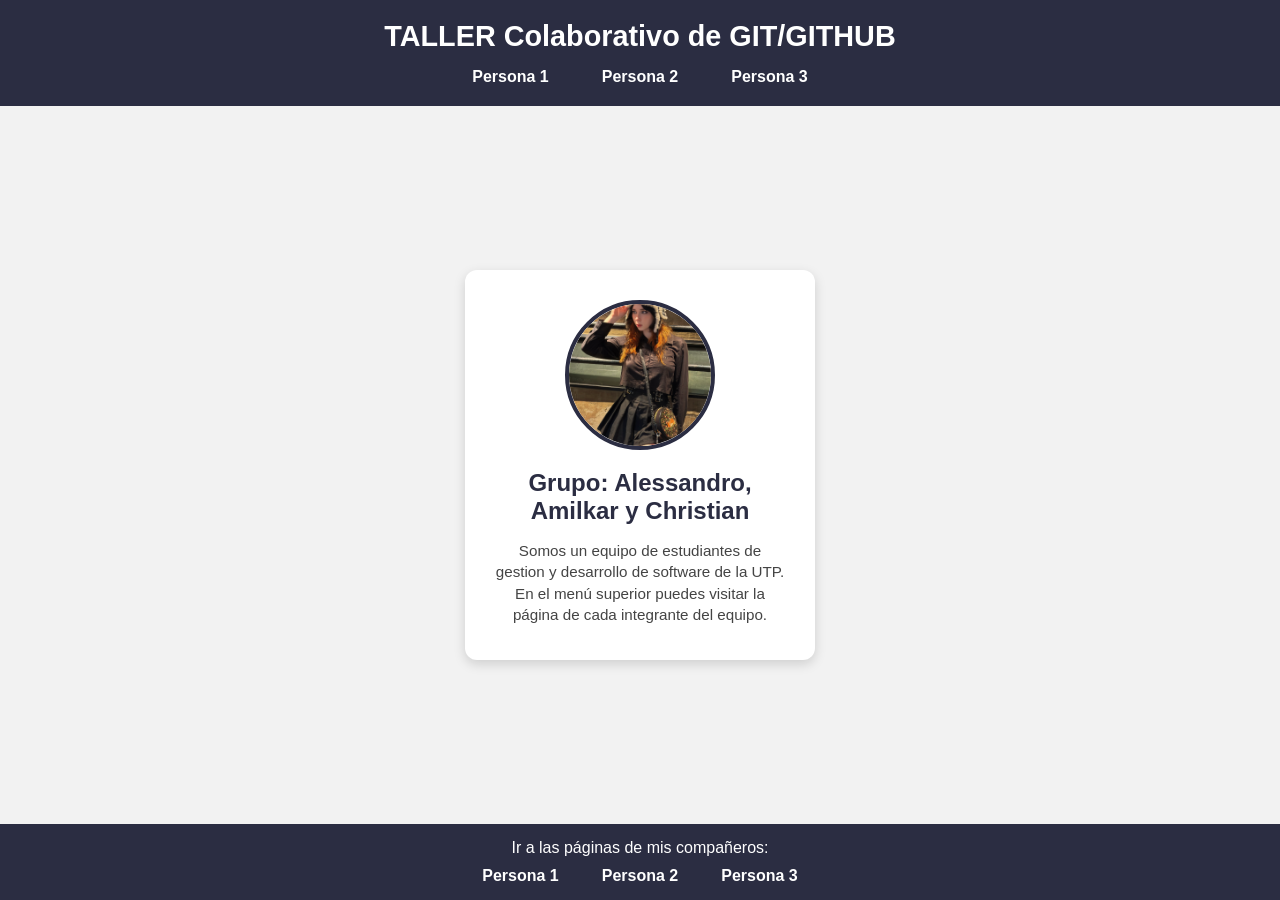
<file: LaboratorioPractico/HTML/Index.html>
<!DOCTYPE html>
<html lang="es">
<head>
<meta charset="UTF-8">
<meta name="viewport" content="width=device-width, initial-scale=1.0">
<title>Inicio - Taller Colaborativo GIT</title>
<link rel="stylesheet" href="../CSS/style.css">
</head>
<body>

<header>
  <h1>TALLER Colaborativo de GIT/GITHUB</h1>
  <nav>
    <ul>
      <li><a href="persona1.html">Persona 1</a></li>
      <li><a href="persona2.html">Persona 2</a></li>
      <li><a href="persona3.html">Persona 3</a></li>
    </ul>
  </nav>
</header>

<main>
  <div class="card">
    <img src="../Imagenes/image.png" alt="Foto del grupo">
    <h2>Grupo: Alessandro, Amilkar y Christian</h2>
    <p class="bio">
      Somos un equipo de estudiantes de gestion y desarrollo de software
      de la UTP.
      En el menú superior puedes visitar la página de cada
      integrante del equipo.
    </p>
  </div>
</main>

<footer>
  <p>Ir a las páginas de mis compañeros:</p>
  <nav>
    <ul>
      <li><a href="persona1.html">Persona 1</a></li>
      <li><a href="persona2.html">Persona 2</a></li>
      <li><a href="persona3.html">Persona 3</a></li>
    </ul>
  </nav>
</footer>

</body>
</html>
</file>
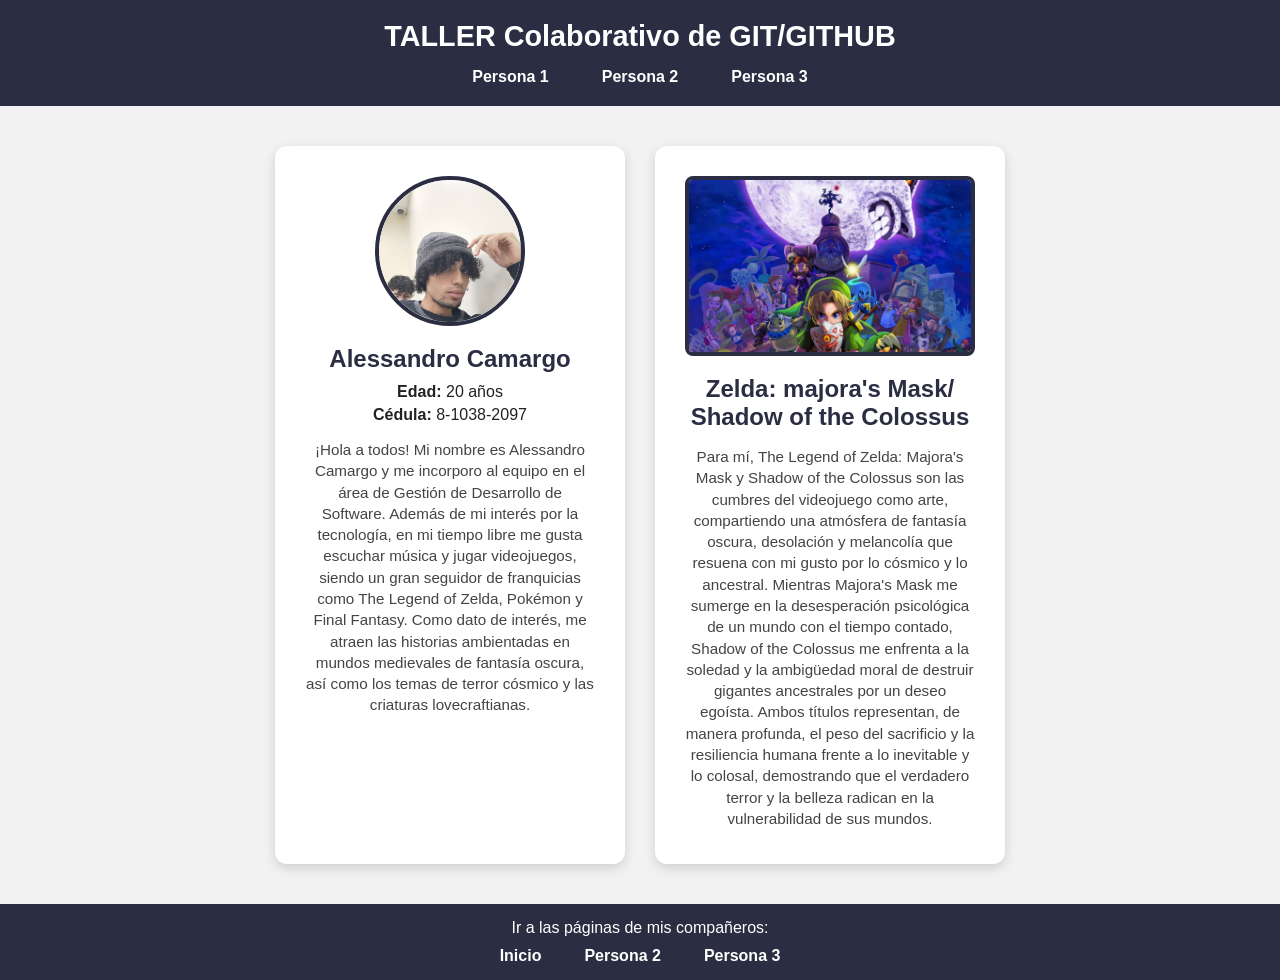
<file: LaboratorioPractico/HTML/persona1.html>
<!DOCTYPE html>
<html lang="es">
<head>
  <meta charset="UTF-8">
  <meta name="viewport" content="width=device-width, initial-scale=1.0">
  <title>Persona 1 - Alessandro</title>
  <link rel="stylesheet" href="../CSS/style.css">
</head>
<body>

  <header>
    <h1>TALLER Colaborativo de GIT/GITHUB</h1>
    <nav>
      <ul>
        <li><a href="persona1.html">Persona 1</a></li>
        <li><a href="persona2.html">Persona 2</a></li>
        <li><a href="persona3.html">Persona 3</a></li>
      </ul>
    </nav>
  </header>

  <main>
    <div class="cards-container">
      <div class="card">
        <img src="../Imagenes/Alessandro.jpeg" alt="Foto de Alessandro">
        <h2>Alessandro Camargo</h2>
        <p><strong>Edad:</strong> 20 años</p>
        <p><strong>Cédula:</strong> 8-1038-2097</p>
        <p class="bio">
         ¡Hola a todos! Mi nombre es Alessandro Camargo 
         y me incorporo al equipo en el área de Gestión de Desarrollo de Software.
         Además de mi interés por la tecnología, 
         en mi tiempo libre me gusta escuchar música y jugar videojuegos, 
         siendo un gran seguidor de franquicias como The Legend of Zelda, 
         Pokémon y Final Fantasy. Como dato de interés, 
         me atraen las historias ambientadas en mundos medievales de fantasía oscura, 
         así como los temas de terror cósmico y las criaturas lovecraftianas.
        </p>
      </div>

      <!-- Segunda tarjeta pedida en el punto 1 del taller: videojuego, película o tema de interés -->
      <div class="card card-alt">
        <img src="../Imagenes/Majora.webp" alt="Portada del tema de interés">
        <h2>Zelda: majora's Mask/ Shadow of the Colossus</h2>
        <p class="bio">
          Para mí, The Legend of Zelda: Majora's Mask y Shadow of the Colossus 
          son las cumbres del videojuego como arte, compartiendo una atmósfera de fantasía oscura, 
          desolación y melancolía que resuena con mi gusto por lo cósmico y lo ancestral.
          Mientras Majora's Mask me sumerge en la desesperación psicológica de un mundo con el tiempo 
          contado, Shadow of the Colossus me enfrenta a la soledad y la ambigüedad moral de destruir 
          gigantes ancestrales por un deseo egoísta. Ambos títulos representan, de manera profunda, 
          el peso del sacrificio y la resiliencia humana frente a lo inevitable y lo colosal, 
          demostrando que el verdadero terror y la belleza radican en la vulnerabilidad de sus mundos.
        </p>
      </div>
    </div>
  </main>

  <footer>
    <p>Ir a las páginas de mis compañeros:</p>
    <nav>
      <ul>
        <li><a href="Index.html">Inicio</a></li>
        <li><a href="persona2.html">Persona 2</a></li>
        <li><a href="persona3.html">Persona 3</a></li>
      </ul>
    </nav>
  </footer>

</body>
</html>
</file>
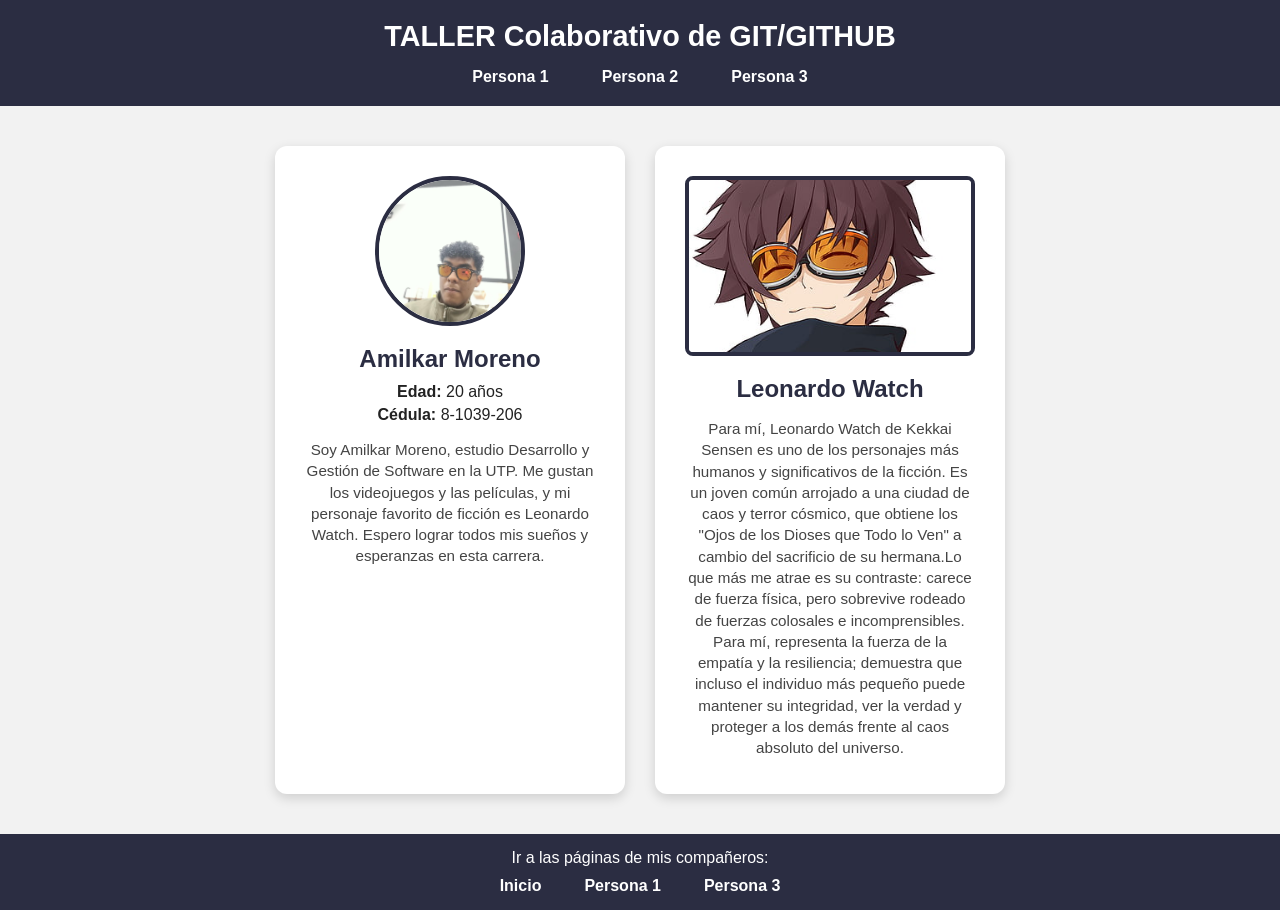
<file: LaboratorioPractico/HTML/persona2.html>
<!DOCTYPE html>
<html lang="es">
<head>
  <meta charset="UTF-8">
  <meta name="viewport" content="width=device-width, initial-scale=1.0">
  <title>Persona 2 - Amilkar</title>
  <link rel="stylesheet" href="../CSS/style.css">
</head>
<body>

  <header>
    <h1>TALLER Colaborativo de GIT/GITHUB</h1>
    <nav>
      <ul>
        <li><a href="persona1.html">Persona 1</a></li>
        <li><a href="persona2.html">Persona 2</a></li>
        <li><a href="persona3.html">Persona 3</a></li>
      </ul>
    </nav>
  </header>

  <main>
    <div class="cards-container">
      <div class="card">
        <img src="../Imagenes/Farmeo de aura.jpeg" alt="Foto de Amilkar">
        <h2>Amilkar Moreno</h2>
        <p><strong>Edad:</strong> 20 años</p>
        <p><strong>Cédula:</strong> 8-1039-206</p>
        <p class="bio">
          Soy Amilkar Moreno, estudio Desarrollo y Gestión de Software en la
          UTP. Me gustan los videojuegos y las películas, y mi personaje
          favorito de ficción es Leonardo Watch. Espero lograr todos mis
          sueños y esperanzas en esta carrera.
        </p>
      </div>

      <!-- Segunda tarjeta pedida en el punto 1 del taller: videojuego, película o tema de interés -->
      <div class="card card-alt">
        <img src="../Imagenes/leo.jpg" alt="Portada del tema de interés">
        <h2>Leonardo Watch</h2>
        <p class="bio">
          Para mí, Leonardo Watch de Kekkai Sensen es uno de los personajes más humanos y 
          significativos de la ficción. Es un joven común arrojado a una ciudad de caos y 
          terror cósmico, que obtiene los "Ojos de los Dioses que Todo lo Ven" a cambio del 
          sacrificio de su hermana.Lo que más me atrae es su contraste: carece de fuerza física, 
          pero sobrevive rodeado de fuerzas colosales e incomprensibles. Para mí, representa la 
          fuerza de la empatía y la resiliencia; demuestra que incluso el individuo más pequeño 
          puede mantener su integridad, ver la verdad y proteger a los demás frente al caos absoluto 
          del universo.
        </p>
      </div>
    </div>
  </main>

  <footer>
    <p>Ir a las páginas de mis compañeros:</p>
    <nav>
      <ul>
        <li><a href="Index.html">Inicio</a></li>
        <li><a href="persona1.html">Persona 1</a></li>
        <li><a href="persona3.html">Persona 3</a></li>
      </ul>
    </nav>
  </footer>

</body>
</html>
</file>
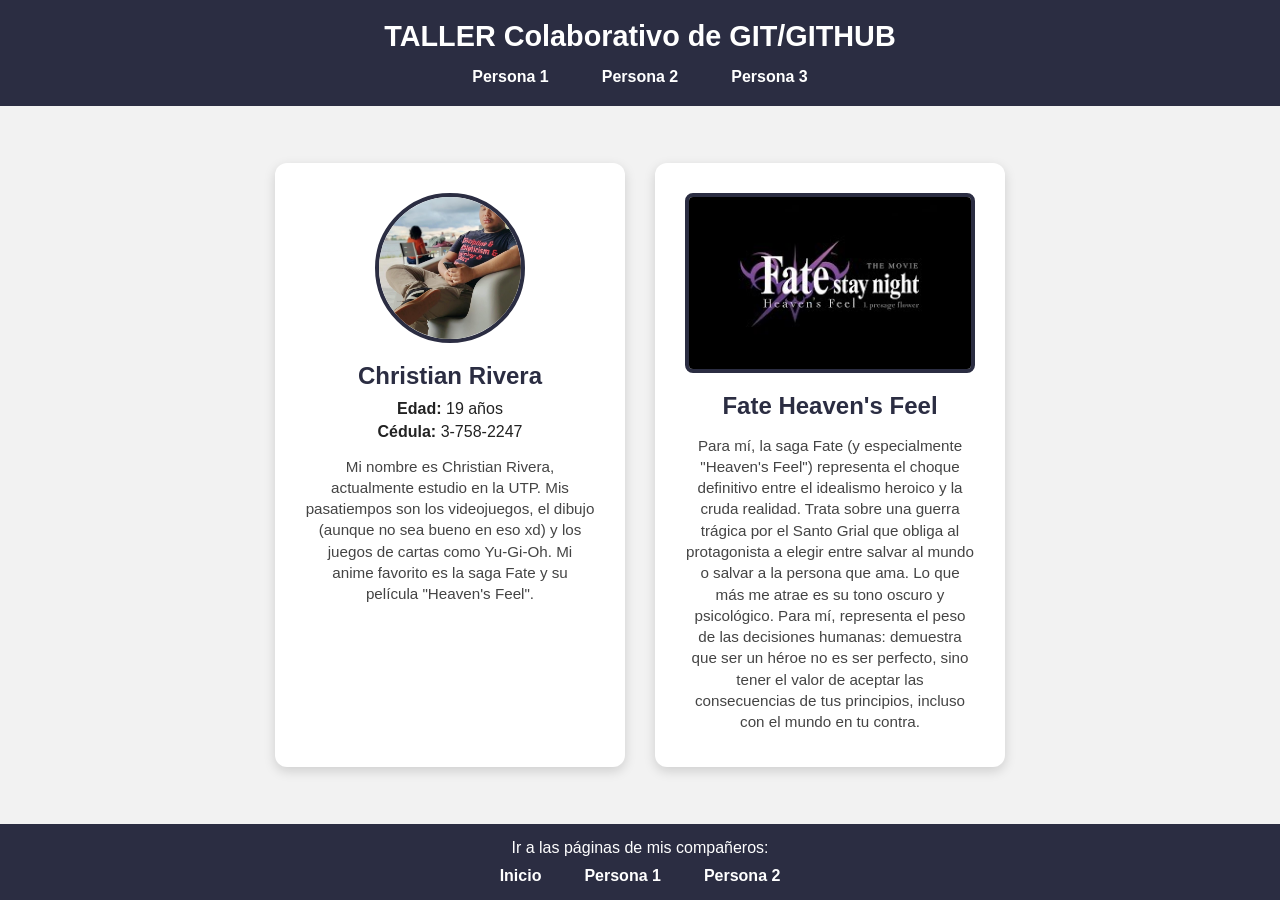
<file: LaboratorioPractico/HTML/persona3.html>
<!DOCTYPE html>
<html lang="es">
<head>
  <meta charset="UTF-8">
  <meta name="viewport" content="width=device-width, initial-scale=1.0">
  <title>Persona 3 - Christian</title>
  <link rel="stylesheet" href="../CSS/style.css">
</head>
<body>

  <header>
    <h1>TALLER Colaborativo de GIT/GITHUB</h1>
    <nav>
      <ul>
        <li><a href="persona1.html">Persona 1</a></li>
        <li><a href="persona2.html">Persona 2</a></li>
        <li><a href="persona3.html">Persona 3</a></li>
      </ul>
    </nav>
  </header>

  <main>
    <div class="cards-container">
      <div class="card">
        <img src="../Imagenes/FotoSigma.jpeg" alt="Foto de Christian">
        <h2>Christian Rivera</h2>
        <p><strong>Edad:</strong> 19 años</p>
        <p><strong>Cédula:</strong> 3-758-2247</p>
        <p class="bio">
          Mi nombre es Christian Rivera, actualmente estudio en la UTP. Mis
          pasatiempos son los videojuegos, el dibujo (aunque no sea bueno en
          eso xd) y los juegos de cartas como Yu-Gi-Oh. Mi anime favorito es
          la saga Fate y su película "Heaven's Feel".
        </p>
      </div>

      <!-- Segunda tarjeta pedida en el punto 1 del taller: videojuego, película o tema de interés -->
      <div class="card card-alt">
        <img src="../Imagenes/heaven.jpg" alt="Portada del tema de interés">
        <h2>Fate Heaven's Feel</h2>
        <p class="bio">
          Para mí, la saga Fate (y especialmente "Heaven's Feel") 
          representa el choque definitivo entre el idealismo heroico 
          y la cruda realidad. Trata sobre una guerra trágica por el Santo Grial 
          que obliga al protagonista a elegir entre salvar al mundo o salvar a la persona que ama.
          Lo que más me atrae es su tono oscuro y psicológico. 
          Para mí, representa el peso de las decisiones humanas: 
          demuestra que ser un héroe no es ser perfecto, sino tener el 
          valor de aceptar las consecuencias de tus principios, incluso con el mundo en tu contra.
        </p>
      </div>
    </div>
  </main>

  <footer>
    <p>Ir a las páginas de mis compañeros:</p>
    <nav>
      <ul>
        <li><a href="Index.html">Inicio</a></li>
        <li><a href="persona1.html">Persona 1</a></li>
        <li><a href="persona2.html">Persona 2</a></li>
      </ul>
    </nav>
  </footer>

</body>
</html>
</file>
<file: LaboratorioPractico/CSS/style.css>
* {
  margin: 0;
  padding: 0;
  box-sizing: border-box;
  font-family: Arial, Helvetica, sans-serif;
}

body {
  background-color: #f2f2f2;
  color: #222;
  display: flex;
  flex-direction: column;
  min-height: 100vh;
}

/* HEADER */
header {
  background-color: #2b2d42;
  color: #fff;
  padding: 20px;
  text-align: center;
}

header h1 {
  margin-bottom: 15px;
  font-size: 1.8rem;
}

nav ul {
  list-style: none;
  display: flex;
  justify-content: center;
  gap: 25px;
  flex-wrap: wrap;
}

nav ul li a {
  color: #fff;
  text-decoration: none;
  font-weight: bold;
  padding: 8px 14px;
  border-radius: 6px;
  transition: background-color 0.3s ease, color 0.3s ease;
}

/* Efecto hover pedido en el nav */
nav ul li a:hover {
  background-color: #ef233c;
  color: #fff;
}

/* MAIN / CARDS */
main {
  flex: 1;
  display: flex;
  justify-content: center;
  align-items: center;
  padding: 40px 20px;
}

.cards-container {
  display: flex;
  flex-wrap: wrap;
  justify-content: center;
  align-items: stretch;
  gap: 30px;
}

.card {
  background-color: #fff;
  border-radius: 12px;
  box-shadow: 0 4px 12px rgba(0, 0, 0, 0.15);
  padding: 30px;
  max-width: 350px;
  text-align: center;
  transition: transform 0.3s ease;
}

.card:hover {
  transform: translateY(-5px);
}

.card img {
  width: 150px;
  height: 150px;
  object-fit: cover;
  border-radius: 50%;
  border: 4px solid #2b2d42;
  margin-bottom: 15px;
}

.card h2 {
  margin-bottom: 10px;
  color: #2b2d42;
}

.card p {
  margin: 5px 0;
}

.card .bio {
  margin-top: 15px;
  font-size: 0.95rem;
  color: #444;
  line-height: 1.4;
}

/* Segunda tarjeta: videojuego / película / tema de interés */
.card.card-alt img {
  border-radius: 8px;
  width: 100%;
  height: 180px;
}

/* FOOTER */
footer {
  background-color: #2b2d42;
  color: #fff;
  text-align: center;
  padding: 15px;
}

footer p {
  margin-bottom: 10px;
}

footer nav ul {
  gap: 15px;
}

footer nav ul li a:hover {
  background-color: #ef233c;
}
</file>
